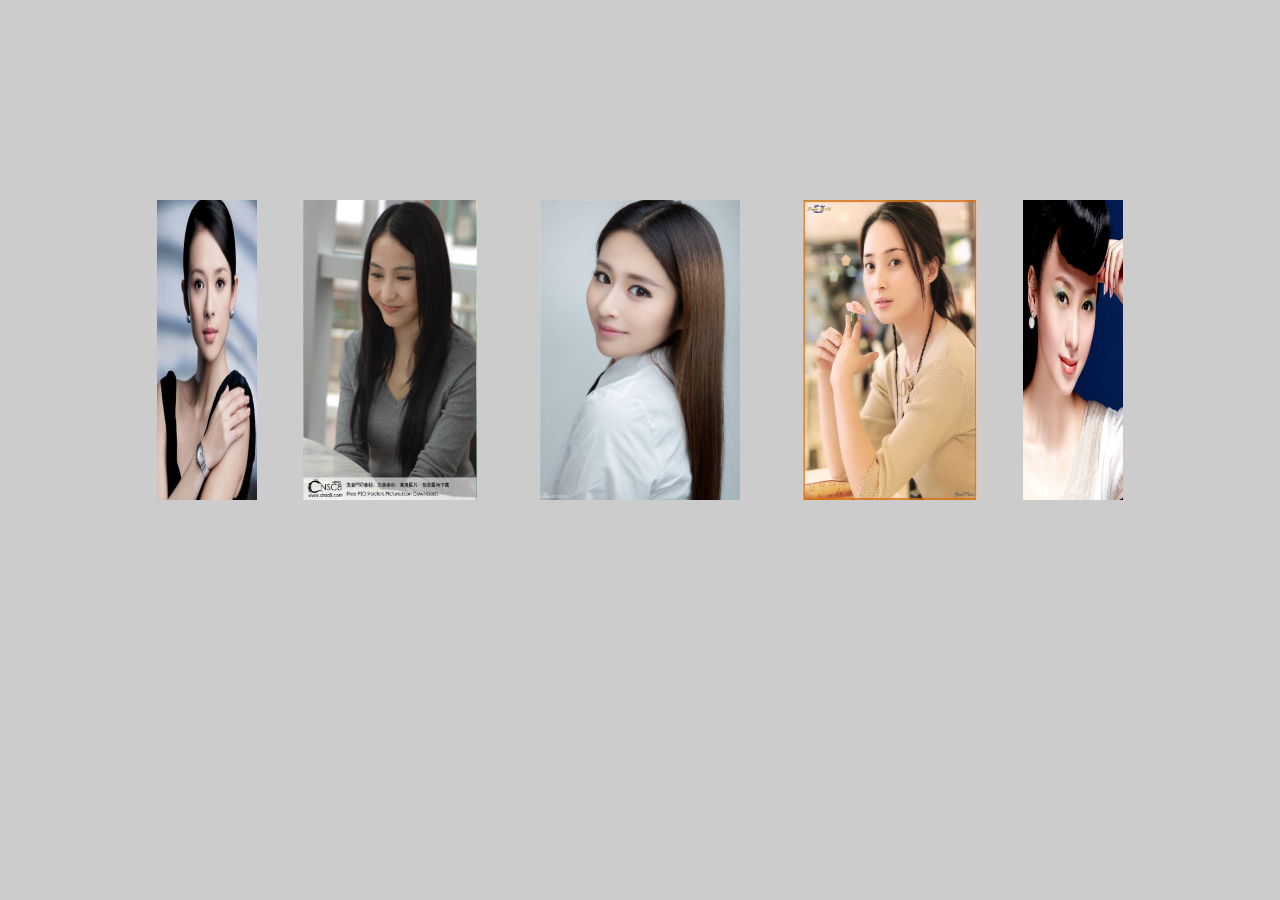
<file: mode/html/3d.html>
<!DOCTYPE html>
<html lang="en">
<head>
    <meta charset="UTF-8">
    <title>旋转</title>
    
    <style>
    	body{
    		background:#ccc;
    	}
        .box{
            width:200px;
            height:300px;
            position: relative;
            margin:200px auto;
            transform-style: preserve-3d;
            animation:move 10s linear 0s infinite;
        }
        .box div{
            width:100%;
            height:100%;
            overflow:hidden;
            position: absolute;
            left:0;
            top:0;
        }
        .box div img{
            width: 100%;
            height:100%;
        }
        @keyframes move {
            0%{
                transform:rotateX(-10deg) rotateY(0deg);
            }
            50%{
                transform:rotateX(5deg) rotateY(180deg) ;
            }
            100%{
                transform:rotateX(-10deg)  rotateY(360deg);
            }
        }
    </style>
</head>
<body>
<div class="box">
</div>
<script src="../js/jquery-1.12.4.js"></script>
<script>
    for(var a=1;a<13;a++){
        $("<div><img src='../img/img/"+a+".jpg'></div>").appendTo($(".box"))
    }
    $(".box>div").each(function(index){
        $(this).css({
            transform:"rotateY("+30*index+"deg) translateZ(500px)",
            perspective: "3000px",
        })
    })
</script>
</body>
</html>
</file>
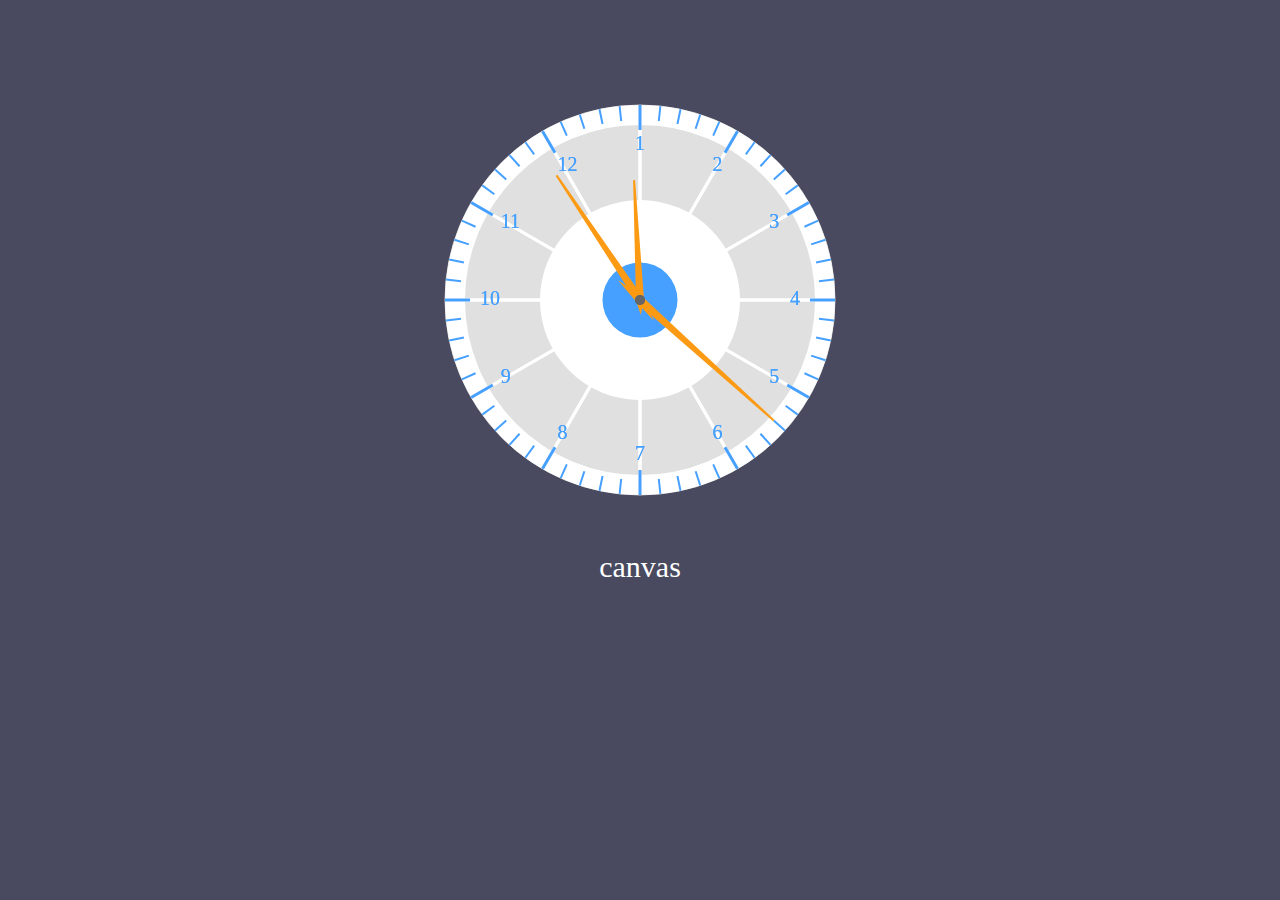
<file: mode/html/clock.html>
<!DOCTYPE html>
<html>
	<head>
		<meta charset="UTF-8">
		<title></title>
		<style>
			body{
				background:#494A5F;
			}
			#mycanvas{
				display:block;
				margin: 100px auto 50px;
			}
			div{
				text-align:center;
				color:#fff;
				font-size:30px;
			}
		</style>
	</head>
	<body>
		<canvas id="mycanvas" ></canvas>
		<div>canvas</div>
	</body>
	<script type="text/javascript" src="../js/clock.js"></script>
</html>
</file>
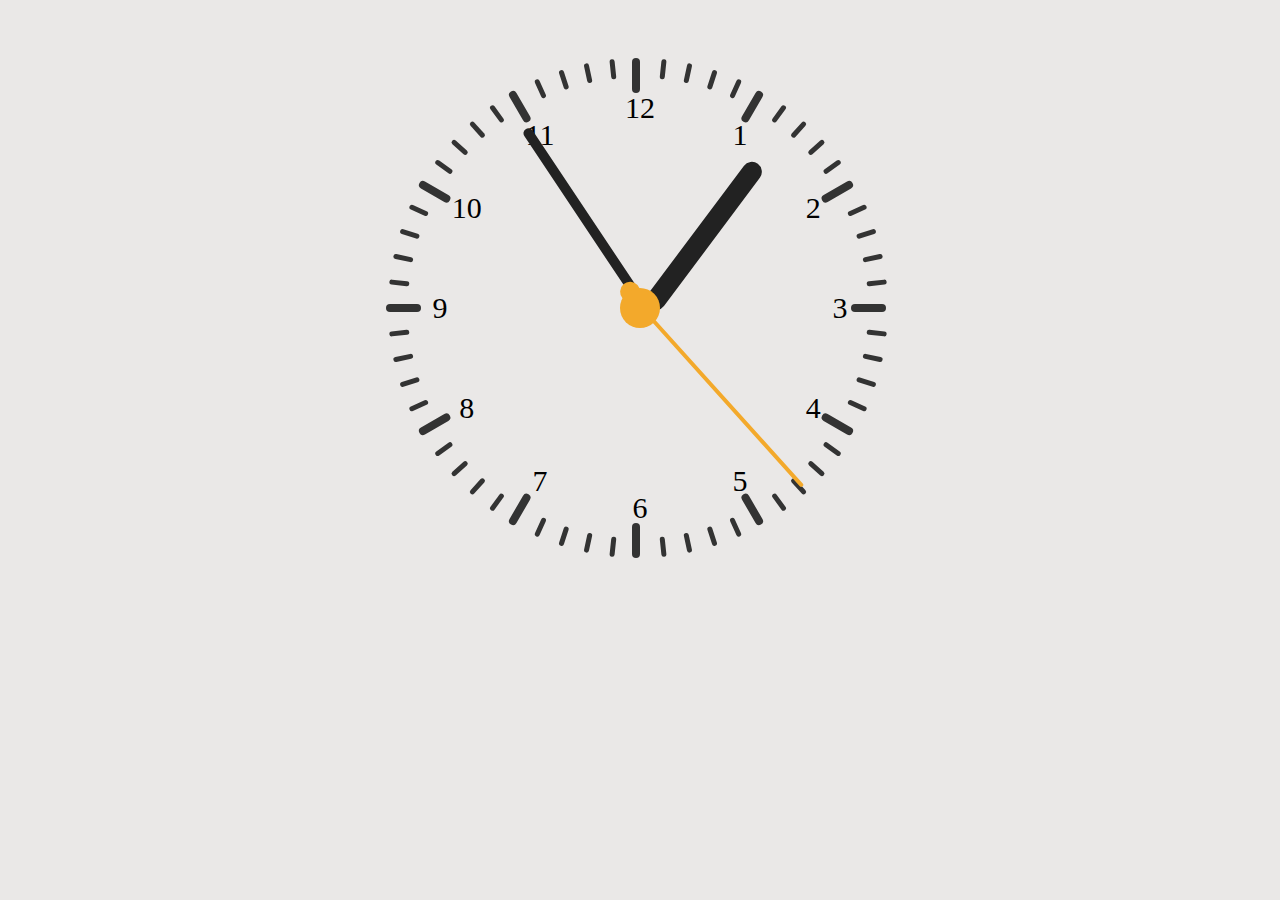
<file: mode/html/clockjq.html>
<!DOCTYPE html>
<html>
	<head>
		<meta charset="UTF-8">
		<title></title>
		<style type="text/css">
			.box2{
				position: relative;
				overflow:hidden;
			}
			body{
				background:#EAE8E7;
			}
			.span:after{
				content: "";
				display: block;
				width:20px;
				height:20px;
				position: absolute;
				bottom:-30px;
				left:-10px;
				background:#F3A92B;
				border-radius:50%;
			}
		</style>
	</head>
	<body>
		<div class="box">
			
		</div>
		<div class="box2">
			
		</div>
	</body>
	<script type="text/javascript" src="../js/jquery-1.12.4.js"></script>
	<script type="text/javascript" src="../js/clockjq.js"></script>
</html>
</file>
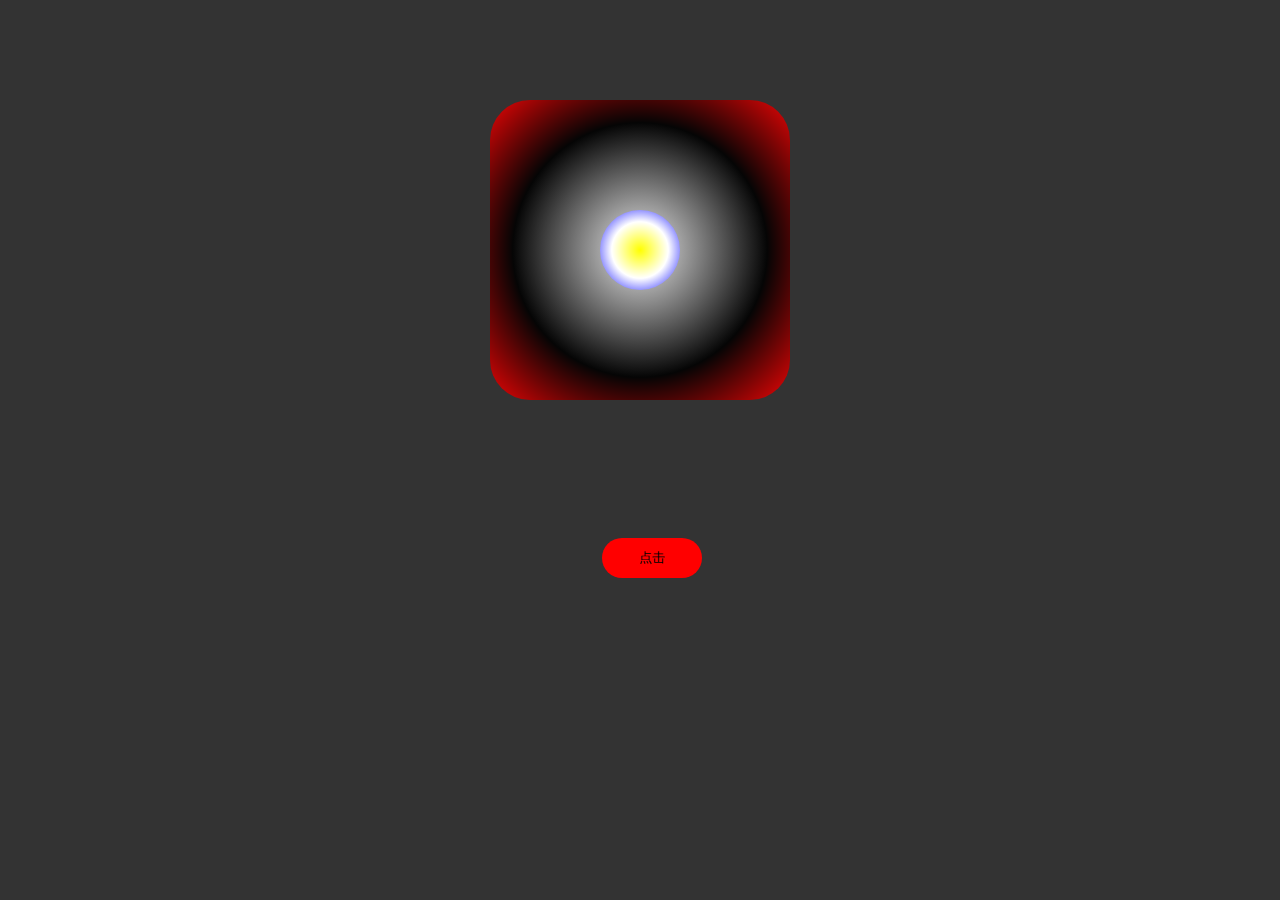
<file: mode/html/dice.html>
<!DOCTYPE html>
<html>
	<head>
		<meta charset="UTF-8">
		<title></title>
		<link rel="stylesheet" href="../css/dice.css" />
	</head>
	<body>
		<div class="box">
			<div>
				<p></p>
			</div>
			<div>
				<p></p>
				<p></p>
			</div>
			<div>
				<p></p>
				<p></p>
				<p></p>
			</div>
			<div>
				<h1>
					<p></p>
					<p></p>
				</h1>
				<h1>
					<p></p>
					<p></p>
				</h1>
			</div>
			<div>
				<h1>
					<p></p>
					<p></p>
				</h1>
				<h1>
					<p></p>
				</h1>
				<h1>
					<p></p>
					<p></p>
				</h1>
			</div>
			<div>
				<h1>
					<p></p>
					<p></p>
				</h1>
				<h1>
					<p></p>
					<p></p>
				</h1>
				<h1>
					<p></p>
					<p></p>
				</h1>
			</div>
		</div>
		<input type="button" name="" id="" value="点击" />
	</body>
	<script type="text/javascript" src="../js/jquery-1.12.4.js"></script>
	<script type="text/javascript" src="../js/dice.js"></script>
</html>
</file>
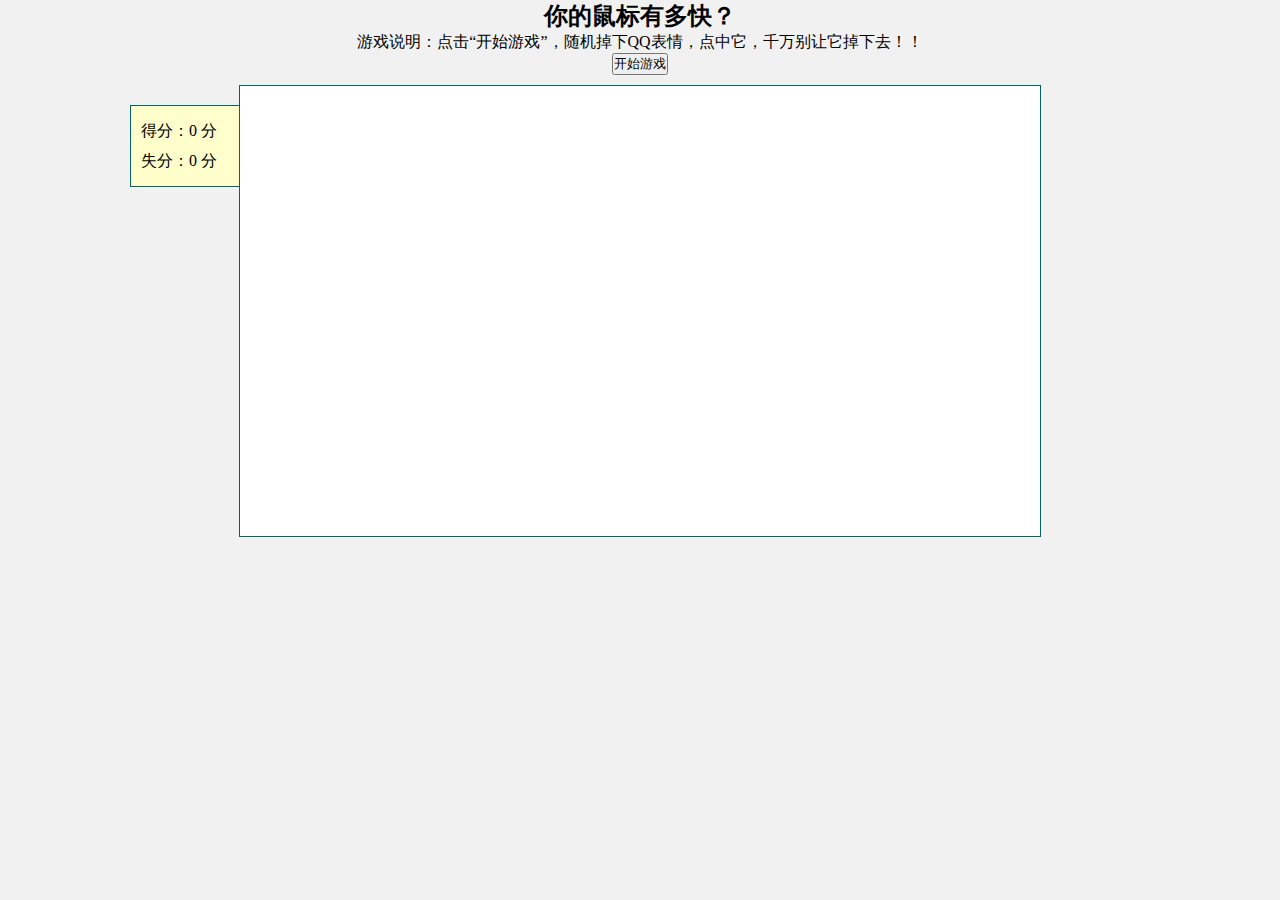
<file: mode/html/game.html>
<!DOCTYPE html>
<html>
	<head>
		<meta charset="UTF-8">
		<title></title>
		<style type="text/css">
		*{margin: 0; padding: 0;}
		body { background:#f1f1f1; font-family:微软雅黑; font-size:16px; user-select: none; }
		#box { width:800px; height:450px; border:1px solid #066; background:#FFF; margin:0px auto 0; position:relative; top:10px; left:0;overflow: hidden; }
		#fraction { width:130px; border:1px solid #066; margin:30px auto; background:#FFC; padding:10px;
		position: absolute; left: 130px; }
		#fraction p { margin:0; font-family:微软雅黑; font-size:16px; line-height:30px; }
		#qq{width: 24px; height: 24px;position: absolute;top: -24px; cursor: pointer;}
		#alert { text-align:center; }

		</style>
		
	</head>
	<body>
	<div id="alert">
		<h2>你的鼠标有多快？</h2>
	    <p>游戏说明：点击“开始游戏”，随机掉下QQ表情，点中它，千万别让它掉下去！！</p>
	    <input type="button" value="开始游戏" />
    </div>
	<div id="fraction">
	  	<p>得分：0 分</p>
	  	<p>失分：0 分</p>
	  </div>
    <div id="box">
  		<div id="qq"></div>
    </div>
	</body>
	<script type="text/javascript" src='../js/tool.js'>
			
	</script>
	<script type="text/javascript" src='../js/game.js'>
		
	</script>
</html>
</file>
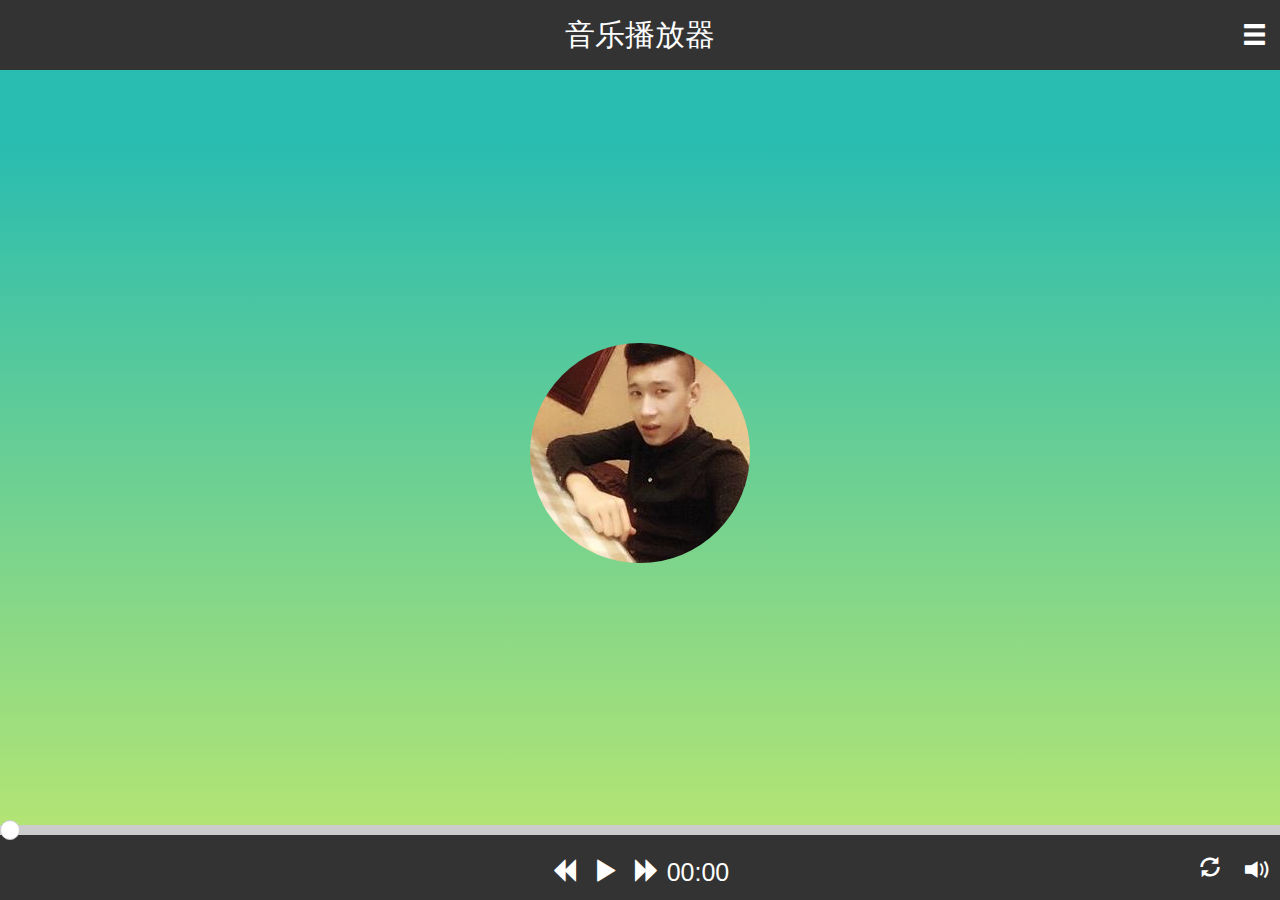
<file: mode/html/music.html>
<!DOCTYPE html>
<html>
	<head>
		<meta charset="UTF-8">
		<meta name="viewport" content="width=device-width,initial-scale=1,minimum-scale=1,maximum-scale=1,user-scalable=no" />
		<title></title>
		<link rel="stylesheet" href="../bootstrap-3.3.5-dist/css/bootstrap.css" />
		<link rel="stylesheet" href="../css/music.css" />
		
	</head>
	<body>
		<section>
			<audio src="" id="music"></audio>
			<header>
				<h2>音乐播放器</h2>
				<span id="listBtn" class="glyphicon glyphicon-menu-hamburger "></span>
			</header>
			<ul id="musicList">
				<li>MC天佑-曾经的王者</li>
				<li>陈泓志-小甜蜜</li>
				<li>张俊熙-我是一个酒鬼</li>
			</ul>
			<div id="musicPic">
				<img src="../img/1.jpg" class="img-circle"/>
			</div>
			
			<footer>
				<span class="prev glyphicon glyphicon-backward "></span>
				<span class="playmusic glyphicon glyphicon-play "></span>
				<span class="next glyphicon glyphicon-forward "></span>
				<span class="musicTimes">00:00</span>
				<div class="musicScroll">
					<p class="musicProgress"></p>
					<p class="musicProgressW"></p>
					<p></p>
				</div>
				<div id="musicVolume">
					<span class="glyphicon glyphicon-volume-up"></span>
					<div class="musicVolume">
						<p class="valumeToall"></p>
						<p class="valumeScroll"></p>
						<p class="valumeProgess"></p>
					</div>
				</div>
				<div id="musicLoop">
					<span class="musicLoopO glyphicon glyphicon-refresh"></span>
					<div class="musicLoop">
						<p class="musicLoopOr">顺序播放</p>
						<p class="musicLoopS">随机播放</p>
						<p class="musicLoopR">单曲循环</p>
					</div>
				</div>
			</footer>
		</section>
	</body>
	<script type="text/javascript" src="../js/jquery-1.12.4.js">	
	</script>
	<script type="text/javascript" src="../js/music.js">
		
	</script>
</html>
</file>
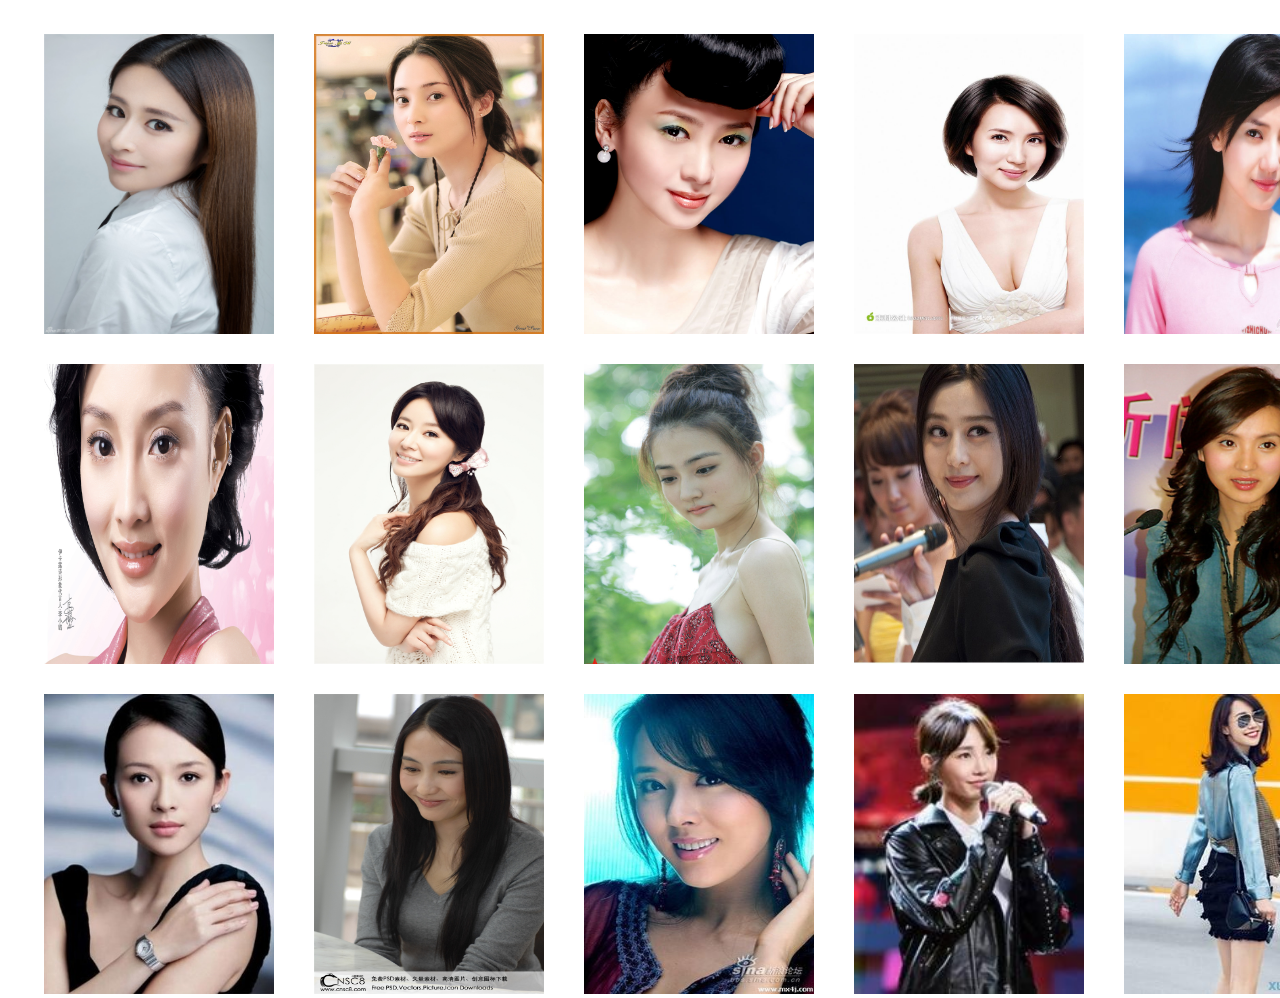
<file: mode/html/pic.html>
<!DOCTYPE html>
<html>
	<head>
		<meta charset="UTF-8">
		<title></title>
		<style type="text/css">
			*{margin:0;padding:0;}
			#box1{width:1000px;height:500px;position: relative;}
			img{position: absolute;top:0;left:0;width:230px;height:300px;border:4px solid #fff;}
		</style>
		
	</head>
	<body >
		<div id="box1">
			
		</div>
	</body>
	<script type="text/javascript" src="../js/picMove.js">	
	</script>
</html>
</file>
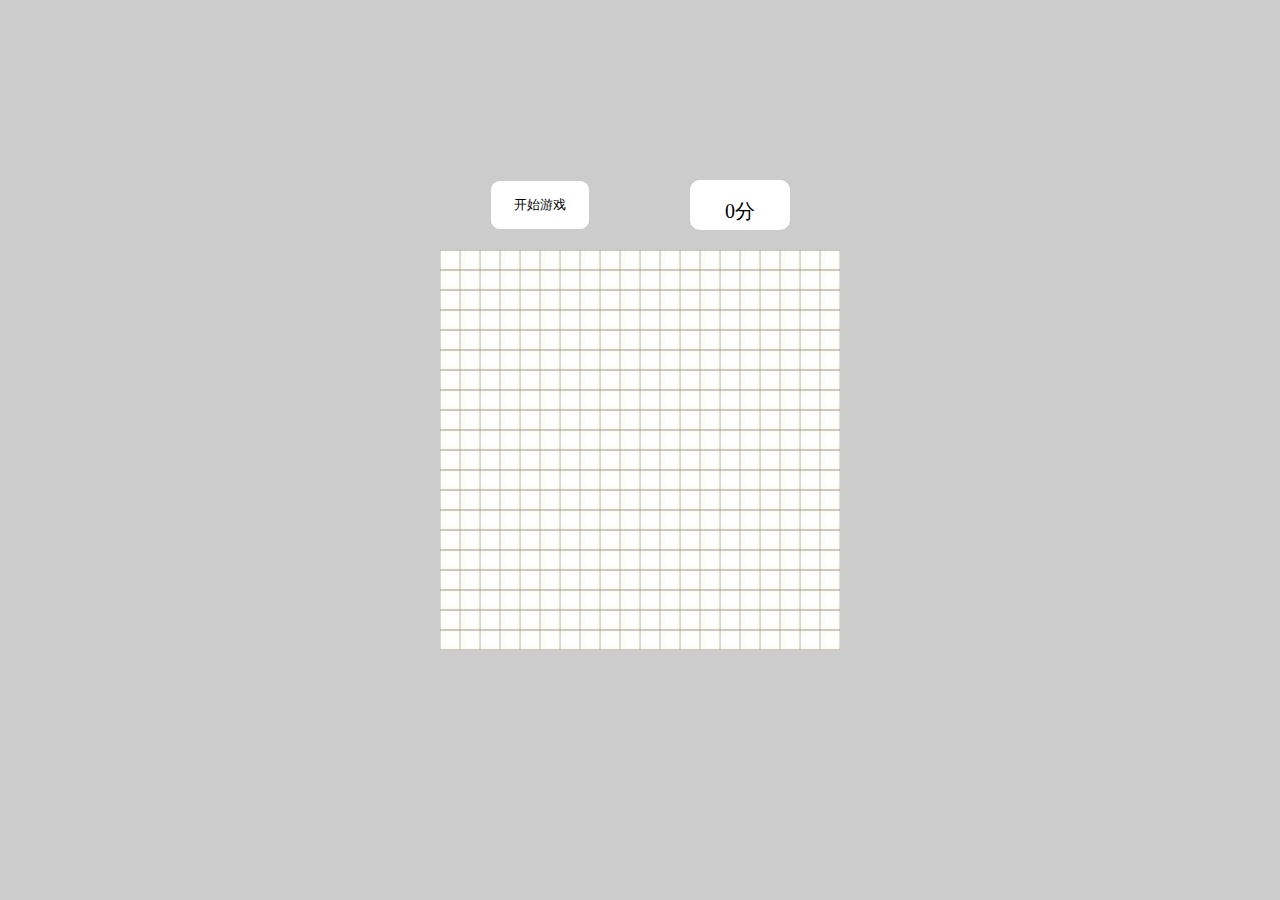
<file: mode/html/snake.html>
<!DOCTYPE html>
<html>
	<head>
		<meta charset="UTF-8">
		<meta name="viewport" content="width=device-width,initial-scale=1,minimum-scale=1,maximum-scale=1,user-scalable=no" />
		<title></title>
		<link rel="stylesheet" href="../css/snake.css" />
	</head>
	<body>
		<div class="snake">
			<div class="snake_box">
				<div class="scod">
					<button>开始游戏</button>
					<span>0</span>分
				</div>
			</div>
			
		</div>
		<div class="swper">
			<div class="title">
				<h5>1</h5>
				<button>Play again</button>
			</div>
		</div>
	</body>
	<script type="text/javascript" src="../js/jquery-1.12.4.js"></script>
	<script type="text/javascript" src="../js/touch.js"></script>
	<script type="text/javascript" src="../js/snake.js"></script>
</html>
</file>
<file: mode/css/dice.css>
body{
	background:#333;
}
.box{
	width:300px;
	height:300px;
	/*border:3px solid #333;*/
	position: relative;
	margin:100px auto;
	transform-style:preserve-3d;		
	transition: all 3s;
}
.box:hover{
	animation-play-state: paused;
}
.move{
	animation: move 3s linear 0s 1;
}
@keyframes move{
		from{
			transform: rotateX(0deg) rotateY(0deg);
		}
		to{
			transform: rotateX(360deg) rotateY(360deg);
		}
}
.hiden{
	backface-visibility: hidden;
}
.box div{
	perspective:20000px;
	position: absolute;
	width:100%;
	height:100%;
	background:rgba(0,0,0,0.5);
	background:radial-gradient(rgba(255,255,255,0.9) ,rgba(0,0,0,0.9) 60%,rgba(255,0,0,0.9));
	padding:10%;
	box-sizing: border-box;
	border-radius: 40px;
	
}
.box div p{
	width:80px;
	height:80px;
	background:yellow;
	border-radius: 50%;
	margin:0;
	background:radial-gradient(yellow ,#fff,blue);
}
/*第一个*/
.box div:first-child{
	display:flex;
	flex-flow:row nowrap;
	align-items: center;
	justify-content:center;
	transform:translateZ(150px) ;
}
/*第二个*/
.box div:nth-child(2){
	display:flex;
	flex-flow:row nowrap;
	justify-content: space-between;
	transform:rotateX(90deg) translateZ(150px);
}
.box div:nth-child(2) p:last-child{
	align-self: flex-end;
}
/*第三个*/
h1{
	margin:0;
	padding:0;
}
.box div:nth-child(3){
	display:flex;
	flex-flow:row nowrap;
	justify-content: space-between;
	transform: rotateY(-90deg) translateZ(150px);
}
.box div:nth-child(3) p:nth-child(2){
	align-self: center;
}
.box div:nth-child(3) p:last-child{
	align-self: flex-end;
}
/*第四个*/
.box div:nth-child(4){
	display:flex;
	flex-flow:row wrap;
	justify-content: space-between;
	transform:translateY(150px) rotateX(-90deg);
}
.box div:nth-child(4) h1:first-child{
	display:flex;
	flex-flow:column wrap;
	justify-content: space-between;
}
.box div:nth-child(4) h1:last-child{
	display:flex;
	flex-flow:column wrap;
	justify-content: space-between;
}
/*第五个*/
.box div:nth-child(5){
	display:flex;
	flex-flow:row wrap;
	justify-content: space-between;
	transform:translate(150px) rotateY(90deg);
}
.box div:nth-child(5) h1:first-child{
	display:flex;
	flex-flow:column wrap;
	justify-content: space-between;
}
.box div:nth-child(5) h1:last-child{
	display:flex;
	flex-flow:column wrap;
	justify-content: space-between;
}
.box div:nth-child(5) h1:nth-child(2){
	display:flex;
	flex-flow:column wrap;
	justify-content: center;
}
/*第六个*/
.box div:nth-child(6){
	display:flex;
	flex-flow:row wrap;
	justify-content: space-between;
	transform:translateZ(-150px) rotateX(180deg);
}
.box div:nth-child(6) h1:first-child{
	display:flex;
	flex-flow:column wrap;
	justify-content: space-between;
}
.box div:nth-child(6) h1:last-child{
	display:flex;
	flex-flow:column wrap;
	justify-content: space-between;
}
.box div:nth-child(6) h1:nth-child(2){
	display:flex;
	flex-flow:column wrap;
	justify-content: space-between;
}
input{
	width:100px;
	height:40px;
	background:red;
	border:none;
	outline:none;
	border-radius: 20px;
	margin:3% 47%;
}
</file>
<file: mode/css/music.css>
body,h2{
	padding:0;
	margin:0;
}
section h2{
	text-align:center;
	line-height:70px;
}
section{
	position: relative;
	overflow:hidden;
	display: flex;
	height:100vh;
	flex-flow: column nowrap;
    justify-content: space-between;
    background: linear-gradient(top , rgb(41, 188, 176) 16% , rgb(181, 229, 115) 93%);
	background: -o-linear-gradient(top , rgb(41, 188, 176) 16% , rgb(181, 229, 115) 93%);
	background: -ms-linear-gradient(top , rgb(41, 188, 176) 16% , rgb(181, 229, 115) 93%);
	background: -moz-linear-gradient(top , rgb(41, 188, 176) 16% , rgb(181, 229, 115) 93%);
	background: -webkit-linear-gradient(top , rgb(41, 188, 176) 16% , rgb(181, 229, 115) 93%);
}
header{
	background:#333;
	color:#fff;
}
#listBtn{
	position: absolute;
	right:1vw;
	top:23px;
	font-size:25px;
}
#musicList{
	background:#ccc;	
	display:none;
	position: absolute;
	left:0;
	top:70px;
	width:100vw;
	padding:0;
}
#musicList li{
	list-style:none;
	text-align: center;
	line-height:40px;
	font-size:15px;
}
#musicList .on{
	background:yellow;
}
#musicPic{
	display: flex;
	flex-flow:row nowrap;
	justify-content: center;
}
footer{
	height:65px;
	background:#333;
	color:#fff;
	padding:20px;
	font-size:25px;
	text-align:center;
	position: relative;
}
footer span:nth-of-type(2){
	margin:0 10px;
}
/*@keyframes musicMove{
	0%{
		transform:rotate(0deg);
	}
	100%{
		transform:rotate(720deg);
	}
}*/
.musicScroll{
	height:10px;
	width:100vw;
	position: absolute;
	top:-10px;
	left:0px;
	background: #ccc;
}
.musicScroll p{
	position: absolute;
}
.musicProgress{
	width:20px;
	height:20px;
	border-radius: 50%;
	background:#fff;
	top:-5px;
	left:0px;
	border:1px solid #ccc;
}
.musicProgressW{
	width:0vw;
	height:10px;
	left:0;
	top:0;
	background:yellow;
}
/*音量控制*/
#musicVolume{
	position: absolute;
	right:10px;
	top:20px;
}
.musicVolume{
	position: absolute;
	left:0;
	bottom:25px;
	display:none;
}
.musicVolume p{
	position: absolute;
}
.valumeToall{
	width:8px;
	height:100px;
	background:#ccc;
	bottom:0px;
	left:5px;	
	border-radius: 5px;
}
.valumeScroll{
	width:15px;
	height:15px;
	background:#fff;
	border-radius: 50%;
	bottom:40px;
	z-index:3;
	left:1px;
	border:1px solid #ccc;
}
.valumeProgess{
	height:40px;
	width:8px;
	left:5px;
	bottom:0px;
	background:yellow;
	border-radius:0 0 5px 5px;
}


/*播放顺序*/
#musicLoop{
	position: absolute;
	right:60px;
	top:20px;
	font-size:20px;
}
.musicLoop{
	position: absolute;
	left:-45px;
	bottom:48px;
	width:100px;
	background:#333;
	border-radius:5px;
	font-size:16px;
	display:none;
}
.musicLoop p{
	line-height:30px;
	height:30px;
}
.musicLoop .loopColor{
	background:yellow;
}
</file>
<file: mode/css/snake.css>
body,div,h5{
	margin:0;
	padding:0;
}
.snake{
	width:100vw;
	height:100vh;
	background: #ccc;
	display: flex;
	flex-flow: column nowrap;
	justify-content: center;
}
/*分数*/
.scod{
	width:100px;
	height:50px;
	background:#fff;
	position: absolute;
	right:50px;
	top:-70px;
	border-radius: 10px;
	text-align: center;
	padding-top:18px;
	box-sizing: border-box;
	font-size:20px;
	position: absolute;
}
.scod button{
	position: absolute;
	background:#fff;
	border:1px solid #ccc;
	outline: none;
	width:100px;
	height:50px;
	left:-200px;
	top:0;
	border-radius: 10px;
}
.snake_box{
	height:400px;
	width:400px;
	background:#fff;
	position: relative;
	background:url(../img/1_2.jpg) repeat;
	background-size:20px 20px;
	margin:0 auto;
}
.snake_box .shead{
	position: absolute;
	background:yellow;
	background: url(../img/1_05.jpg);
	background-size:100% 100%;
}
.snake_box .sfood{
	position: absolute;
	background:blue;
	background-image: url(../img/1_03.jpg);
	background-size:100% 100%;
}
.snake_box .sbox{
	position: absolute;
	background:blue;
	background:red;
	background-image: url(../img/1_07.jpg);
	background-size:100% 100%;
}

/*遮照*/
.swper{
	width: 100vw;
	height:100vh;
	background:rgba(5,48,126,0.5);;
	position: absolute;
	left:0;
	top:0;
	z-index:100;
	display:none;
}
.title{
	width:200px;
	height:200px;
	position: absolute;
	left:0;
	top:0;
	bottom:0;
	right:0;
	margin:auto;
	background:#000;
	border-radius:50%;
	z-index:101;
}
.title h5{
	width:80px;
	height:40px;
	background:#fff;
	border-radius: 10px;
	text-align:center;
	line-height: 40px;
	margin:50px auto;
}
.title button{
	display: block;
	width:80px;
	height:40px;
	background:#fff;
	border:1px solid #ccc;
	border-radius: 10px;
	outline: none;
	margin:-30px auto;
	font-weight: 700;
}
</file>
